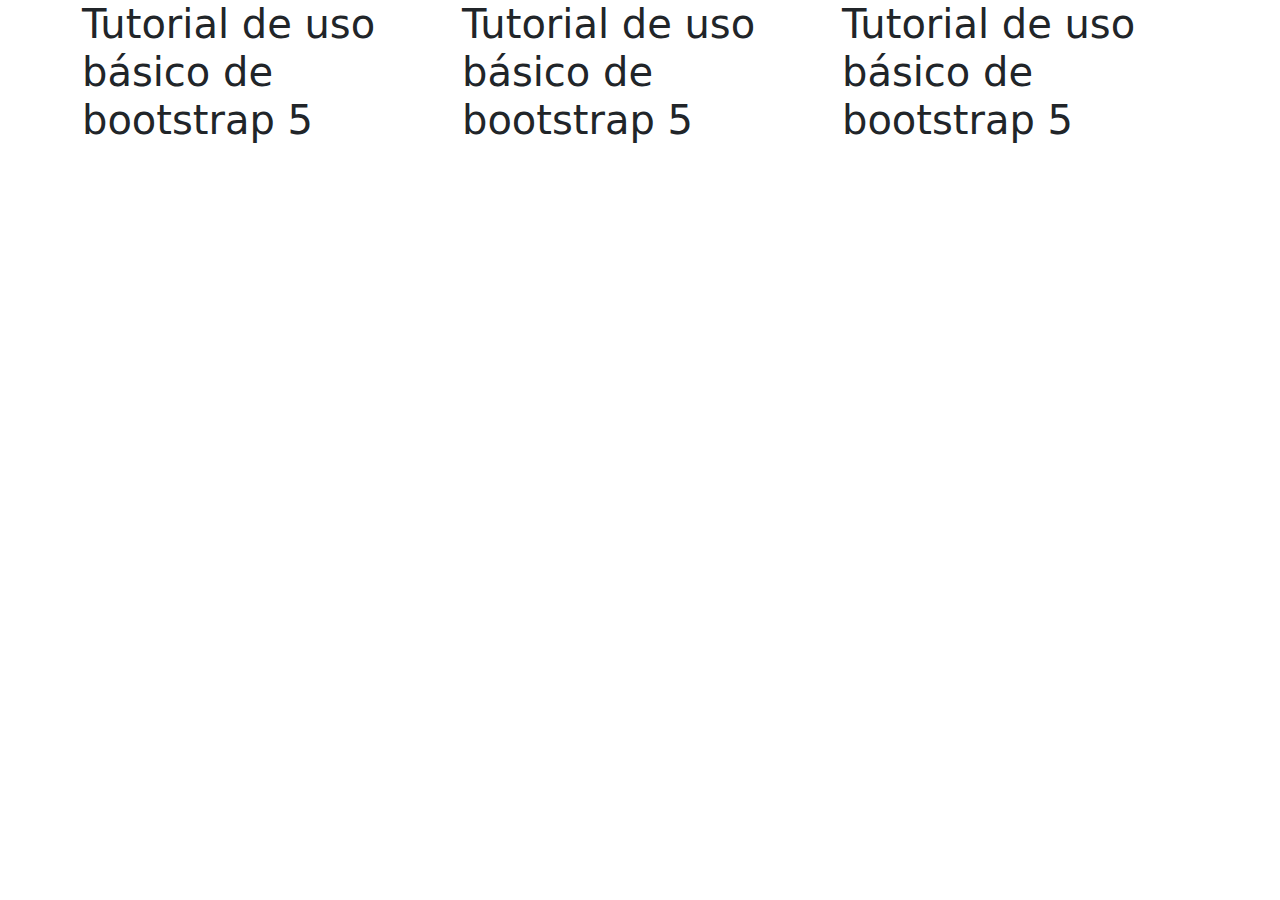
<file: index.html>
<!DOCTYPE html>
<html lang="es">
	<head>
		<meta charset="UTF-8" />
		<meta name="viewport" content="width=device-width, initial-scale=1.0" />
		<!--Bootstrap5 CDN-->
		<!--<link
			rel="stylesheet"
			href="https://cdn.jsdelivr.net/npm/bootstrap@5.1.3/dist/css/bootstrap.min.css"
		/>
        -->
		<!-- Archivo local des bootstrap 5-->
		<link rel="stylesheet" href="./assets/css/bootstrap.min.css" />
		<title>Bootstrap</title>
	</head>
	<body>
		<div class="container">
			<div class="row">
				<div class="col-md-4">
					<h1>Tutorial de uso básico de bootstrap 5</h1>
				</div>
				<div class="col-md-4">
					<h1>Tutorial de uso básico de bootstrap 5</h1>
				</div>
				<div class="col-md-4">
					<h1>Tutorial de uso básico de bootstrap 5</h1>
				</div>
			</div>
		</div>
	</body>
</html>
</file>
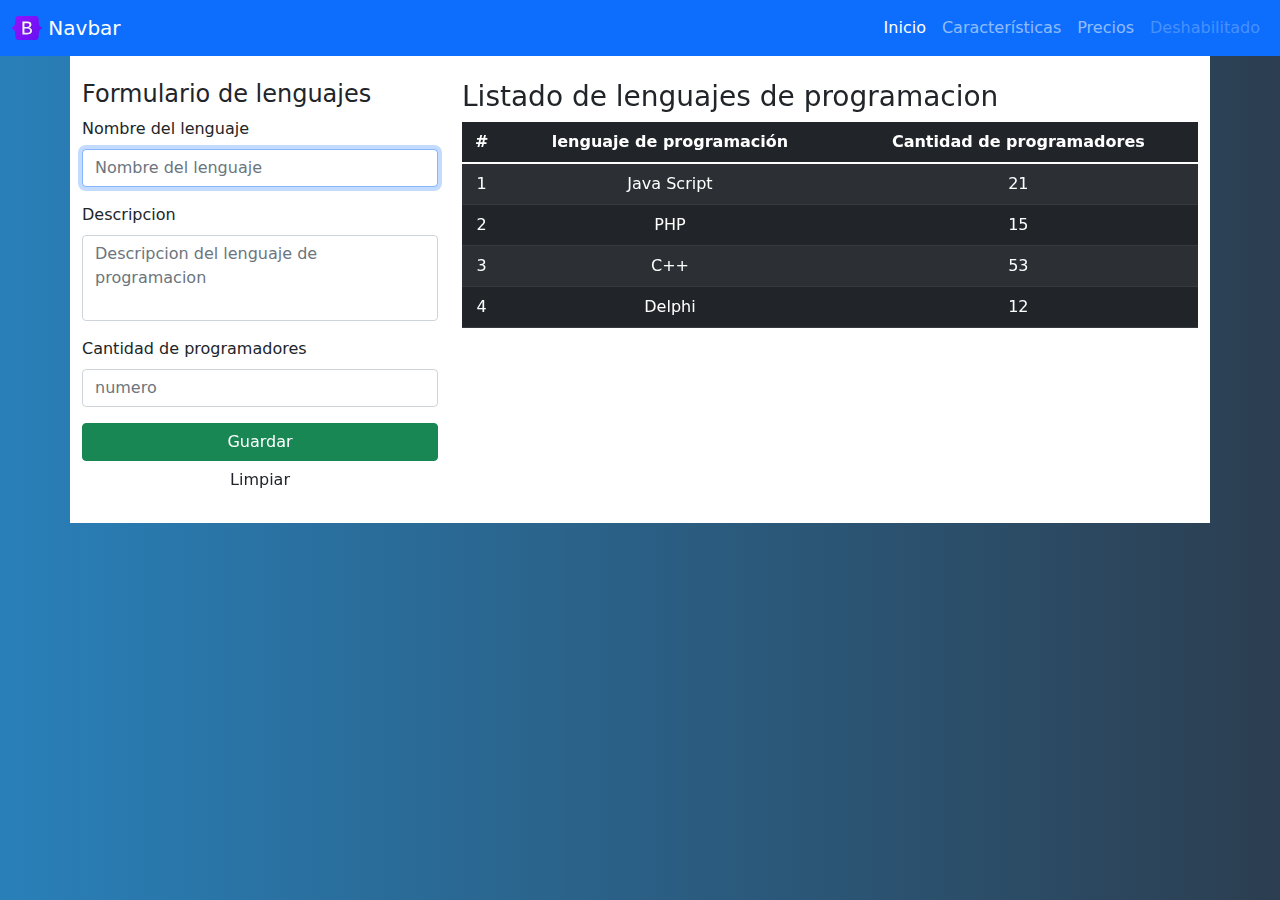
<file: interfaz.html>
<!DOCTYPE html>
<html lang="es">
	<head>
		<meta charset="UTF-8" />
		<meta name="viewport" content="width=device-width, initial-scale=1.0" />
		<title>Document</title>
		<!--Bootstrap5-->
		<link rel="stylesheet" href="./assets/css/bootstrap.min.css" />
		<!--Mi css-->
		<link rel="stylesheet" href="./assets/css/style.css" />
	</head>
	<body>
		<!--Barra de navegacions-->
		<nav class="navbar navbar-expand-lg navbar-dark bg-primary">
			<div class="container-fluid">
				<a class="navbar-brand" href="#">
					<img
						src="./assets/image/Bootstrap_logo.svg"
						alt="Logo"
						width="30"
						height="24"
						class="d-inline-block align-text-top"
					/>
					Navbar</a
				>
				<button
					class="navbar-toggler"
					type="button"
					data-bs-toggle="collapse"
					data-bs-target="#navbarNavAltMarkup"
					aria-controls="navbarNavAltMarkup"
					aria-expanded="false"
					aria-label="Toggle navigation"
				>
					<span class="navbar-toggler-icon"></span>
				</button>
				<div class="collapse navbar-collapse" id="navbarNavAltMarkup">
					<div class="navbar-nav ms-auto">
						<!--ms auto margen al inicio auto-->
						<a class="nav-link active" aria-current="page" href="#">Inicio</a>
						<a class="nav-link" href="#">Características</a>
						<a class="nav-link" href="#">Precios</a>
						<a class="nav-link disabled">Deshabilitado</a>
					</div>
				</div>
			</div>
		</nav>
		<!--Fin Barra navegacion-->
		<div class="container color-blanco">
			<div class="row">
				<!--Inicio Formlario-->
				<div class="col-sm-12 col-md-4 col-lg-4 col-xl-4 py-4">
					<h4>Formulario de lenguajes</h4>
					<form action="">
						<div class="mb-3">
							<label for="nombre" class="form-label">Nombre del lenguaje</label>
							<input
								autofocus
								type="text"
								class="form-control"
								id="nombre"
								placeholder="Nombre del lenguaje"
							/>
						</div>
						<div class="mb-3">
							<label for="descripcion" class="form-label">Descripcion</label>
							<textarea
								class="form-control"
								id="descripcion"
								rows="3"
								placeholder="Descripcion del lenguaje de programacion"
							></textarea>
						</div>
						<div class="mb-3">
							<label for="programadores" class="form-label"
								>Cantidad de programadores</label
							>
							<input
								type="number"
								id="programadores"
								placeholder="numero"
								class="form-control"
							/>
						</div>
						<div class="d-grid gap2">
							<button class="btn btn-success">Guardar</button>
							<button class="btn">Limpiar</button>
						</div>
					</form>
				</div>
				<!--Fin Formulario-->
				<!--Inicio Tabla-->
				<div class="col-sm-12 col-md-8 col-lg-8 col-xl-8 py-4">
					<h3>Listado de lenguajes de programacion</h3>
					<!--Inicio Tabla-->
					<table class="table table-striped table-dark">
						<!--Encabezado de tabla-->
						<thead>
							<tr>
								<!--Agrupar titulos de encabezado-->
								<th class="centrar-texto">#</th>
								<!--Encabezados de celdas-->
								<th class="centrar-texto">lenguaje de programación</th>
								<th class="centrar-texto">Cantidad de programadores</th>
							</tr>
						</thead>
						<!--Fin Encabezado de tabla-->
						<!--Cuerpo de tabla-->
						<tbody>
							<tr>
								<!--Contenido de una primer fila-->
								<!--Celda 1-->
								<td class="centrar-texto">1</td>
								<!--Celda 2-->
								<td class="centrar-texto">Java Script</td>
								<!--Celda 3-->
								<td class="centrar-texto">21</td>
							</tr>
							<tr>
								<!--Contenido de una Segunda fila-->
								<!--Celda 1-->
								<td class="centrar-texto">2</td>
								<!--Celda 2-->
								<td class="centrar-texto">PHP</td>
								<!--Celda 3-->
								<td class="centrar-texto">15</td>
							</tr>
							<tr>
								<!--Contenido de una tercer fila-->
								<!--Celda 1-->
								<td class="centrar-texto">3</td>
								<!--Celda 2-->
								<td class="centrar-texto">C++</td>
								<!--Celda 3-->
								<td class="centrar-texto">53</td>
							</tr>
							<tr>
								<!--Contenido de una Cuarta fila-->
								<!--Celda 1-->
								<td class="centrar-texto">4</td>
								<!--Celda 2-->
								<td class="centrar-texto">Delphi</td>
								<!--Celda 3-->
								<td class="centrar-texto">12</td>
							</tr>
						</tbody>
						<!--Fin Cuerpo de tabla-->
					</table>
					<!--Fin Tabla-->
				</div>
			</div>
		</div>
		<!--Js de bottstrap-->
		<script src="./assets/js/bootstrap.js"></script>
	</body>
</html>
</file>
<file: assets/css/style.css>
body {
	background: #2980b9; /* fallback for old browsers */
	background: -webkit-linear-gradient(
		to left,
		#2c3e50,
		#2980b9
	); /* Chrome 10-25, Safari 5.1-6 */
	background: linear-gradient(
		to left,
		#2c3e50,
		#2980b9
	); /*  W3C, IE 10+/ Edge, Firefox 16+, Chrome 26+, Opera 12+, Safari 7+ */
}
.color-blanco {
	background-color: white;
}
#descripcion {
	resize: none;
}

.centrar-texto {
	text-align: center;
	vertical-align: middle;
}
</file>
